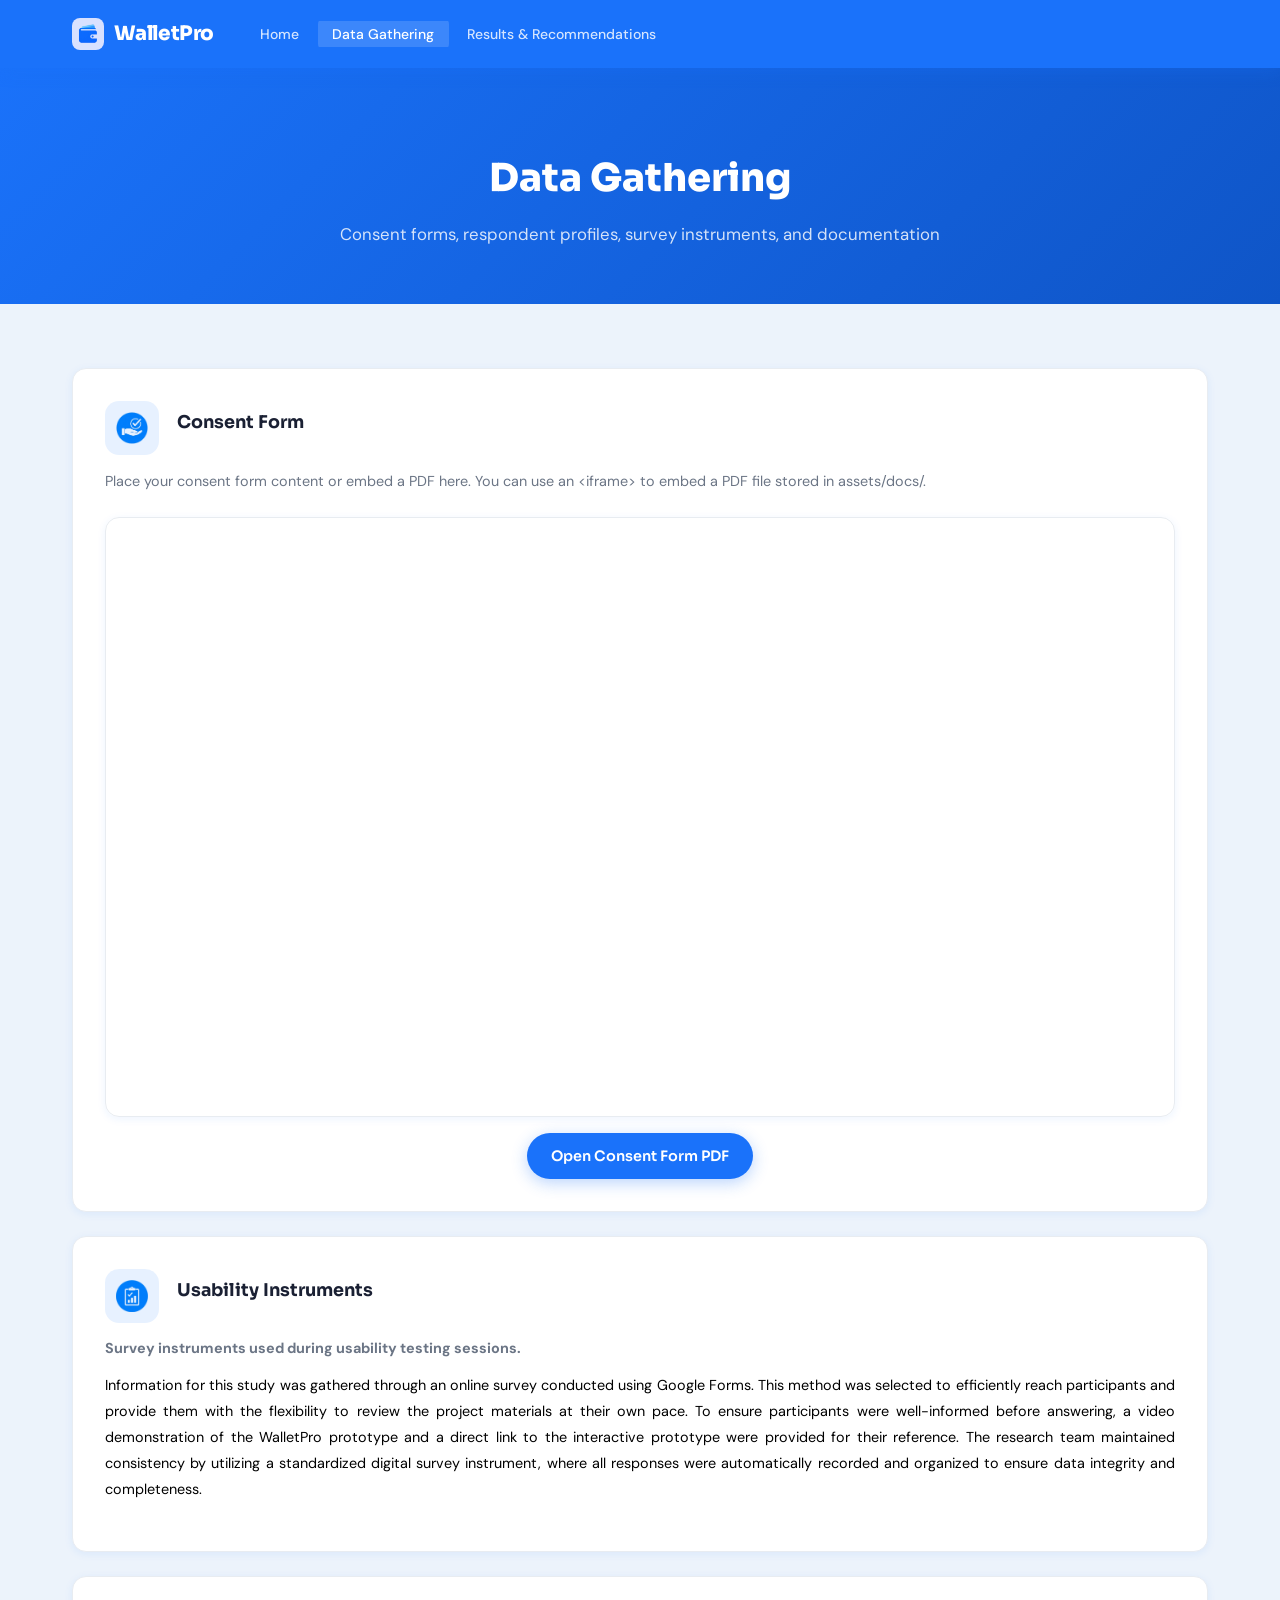
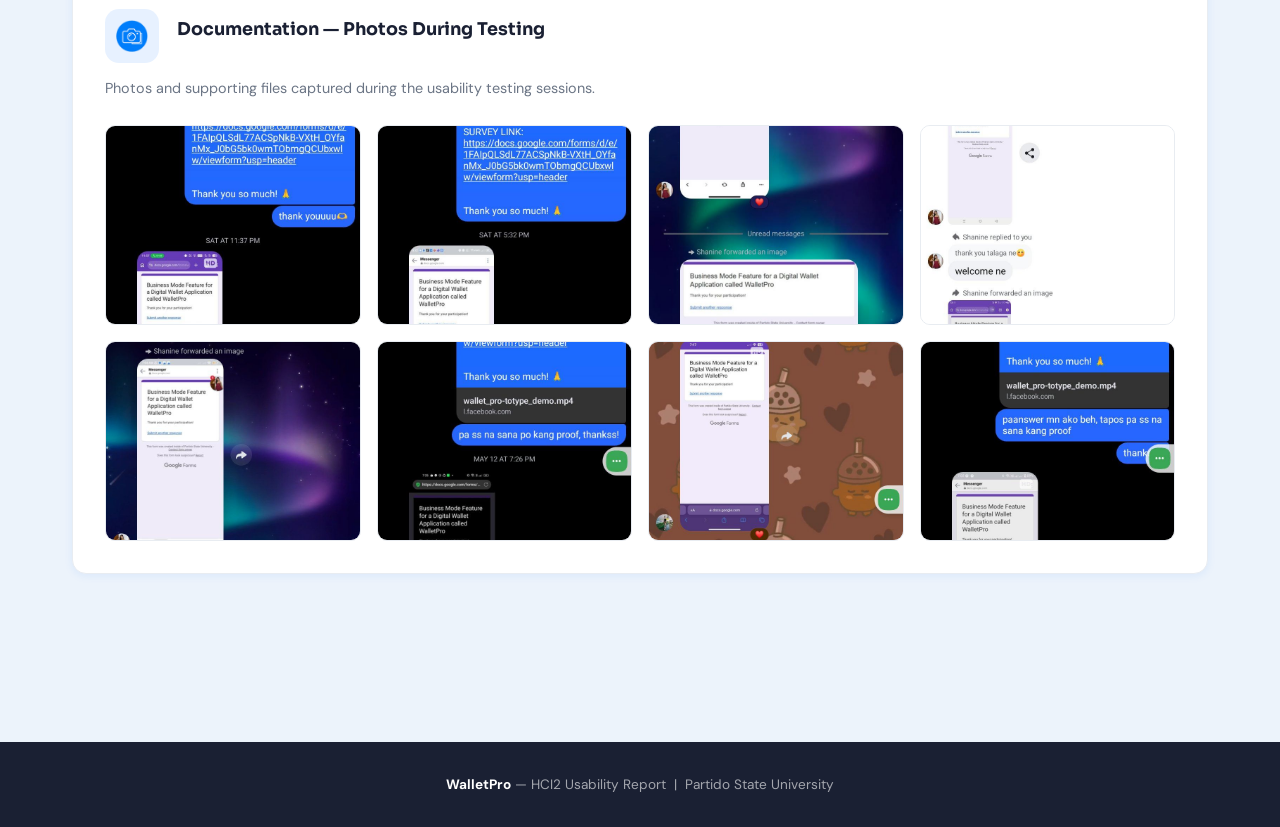
<file: pages/data-gathering.html>
<!DOCTYPE html>
<html lang="en">
<head>
  <meta charset="UTF-8" />
  <meta name="viewport" content="width=device-width, initial-scale=1.0" />
  <title>Data Gathering — WalletPro HCI2</title>
  <link rel="stylesheet" href="../css/global.css" />
  <link rel="stylesheet" href="../css/home.css" />
</head>
<body>

  <!-- NAVBAR -->
  <nav class="navbar">
    <div class="container">
      <a href="../index.html" class="navbar-brand">
        <img src="../img/logo.jpg" alt="WalletPro Logo" class="brand-logo">
        WalletPro
      </a>
      <ul class="navbar-nav">
        <li><a href="../index.html" class="nav-link">Home</a></li>
        <li><a href="data-gathering.html" class="nav-link active">Data Gathering</a></li>
        <li><a href="results.html" class="nav-link">Results & Recommendations</a></li>
      </ul>
      <button class="navbar-toggle" aria-label="Toggle menu">
        <span></span><span></span><span></span>
      </button>
    </div>
  </nav>

  <!-- PAGE HEADER -->
  <div class="page-header">
    <div class="container">
      <h1>Data Gathering</h1>
      <p>Consent forms, respondent profiles, survey instruments, and documentation</p>
    </div>
  </div>

  <!-- CONTENT -->
  <section class="content-section">
    <div class="container">

      <!-- Consent Form -->
      <div class="card fade-in">
        <div class="card-header">
          <div class="card-icon-lg">
            <img src="../img/icon-consent.png" alt="Consent Form">
          </div>
          <h3>Consent Form</h3>
        </div>
        <p>Place your consent form content or embed a PDF here. You can use an &lt;iframe&gt; to embed a PDF file stored in assets/docs/.</p>
        <!-- Example: <iframe src="../assets/docs/consent-form.pdf" width="100%" height="500px"></iframe> -->
        <div class="pdf-container">
            <iframe
                src="../docs/walletpro-consent-form.pdf"
                class="pdf-viewer">
            </iframe>
            <a
                href="../docs/walletpro-consent-form.pdf"
                target="_blank"
                class="btn btn-primary">
                Open Consent Form PDF
            </a>
        </div>
      </div>

      <!-- Modified -->
      <!-- Respondents Info -->
      <!-- <div class="card fade-in">
        <div class="card-header">
          <div class="card-icon-lg">
            <img src="../img/icon-respondents.png" alt="Respondents Information">
          </div>
          <h3>Respondents Information</h3>
        </div>
        <p>Summary or profile of the participants who took part in the usability testing.</p>
        <div class="coming-soon"><span>👤</span>Add Respondent Profiles here</div>
      </div> -->

      <!-- Modified -->
      <!-- Heuristic Evaluation Workbooks -->
      <!-- <div class="card fade-in">
        <div class="card-header">
          <div class="card-icon-lg">
            <img src="../img/icon-heuristic.png" alt="Heuristic Evaluation Workbooks">
          </div>
          <h3>Heuristic Evaluation Workbooks</h3>
        </div>
        <p>Each member must have their own evaluation. Upload or embed each member's workbook PDF below.</p>
        <div class="coming-soon"><span>📊</span>Add Heuristic Evaluation Workbooks here (one per member)</div>
      </div> -->

      <!-- Usability Testing Survey -->
      <div class="card fade-in">
        <div class="card-header">
          <div class="card-icon-lg">
            <img src="../img/icon-survey.png" alt="Usability Testing Survey / Instruments">
          </div>
          <h3>Usability Instruments</h3>
        </div>
        <p><strong>Survey instruments used during usability testing sessions.</strong></p>
        <div class="survey-details" >
          <p class="graph">Information for this study was gathered through an online survey conducted using Google Forms. This method was selected to efficiently reach participants and provide them with the flexibility to review the project materials at their own pace. To ensure participants were well-informed before answering, a video demonstration of the WalletPro prototype and a direct link to the interactive prototype were provided for their reference. The research team maintained consistency by utilizing a standardized digital survey instrument, where all responses were automatically recorded and organized to ensure data integrity and completeness.</p>
        </div>
      </div>

      <!-- Documentation / Photos -->
      <div class="card fade-in">
        <div class="card-header">
          <div class="card-icon-lg">
            <img src="../img/icon-photos.png" alt="Documentation — Photos During Testing">
          </div>
          <h3>Documentation — Photos During Testing</h3>
        </div>
        <p>Photos and supporting files captured during the usability testing sessions.</p>
        <div class="testing-gallery">

          <img src="../img/testing/test1.jpg" alt="Testing Photo 1">
          <img src="../img/testing/test2.jpg" alt="Testing Photo 2">
          <img src="../img/testing/test3.jpg" alt="Testing Photo 3">
          <img src="../img/testing/test4.jpg" alt="Testing Photo 4">

          <img src="../img/testing/test5.jpg" alt="Testing Photo 5">
          <img src="../img/testing/test6.jpg" alt="Testing Photo 6">
          <img src="../img/testing/test7.jpg" alt="Testing Photo 7">
          <img src="../img/testing/test8.jpg" alt="Testing Photo 8">

        </div>
      </div>

    </div>
  </section>

  <!-- FOOTER -->
  <footer class="footer">
    <p><strong>WalletPro</strong> — HCI2 Usability Report &nbsp;|&nbsp; Partido State University</p>
  </footer>

  <script src="../js/main.js"></script>
</body>
</html>
</file>
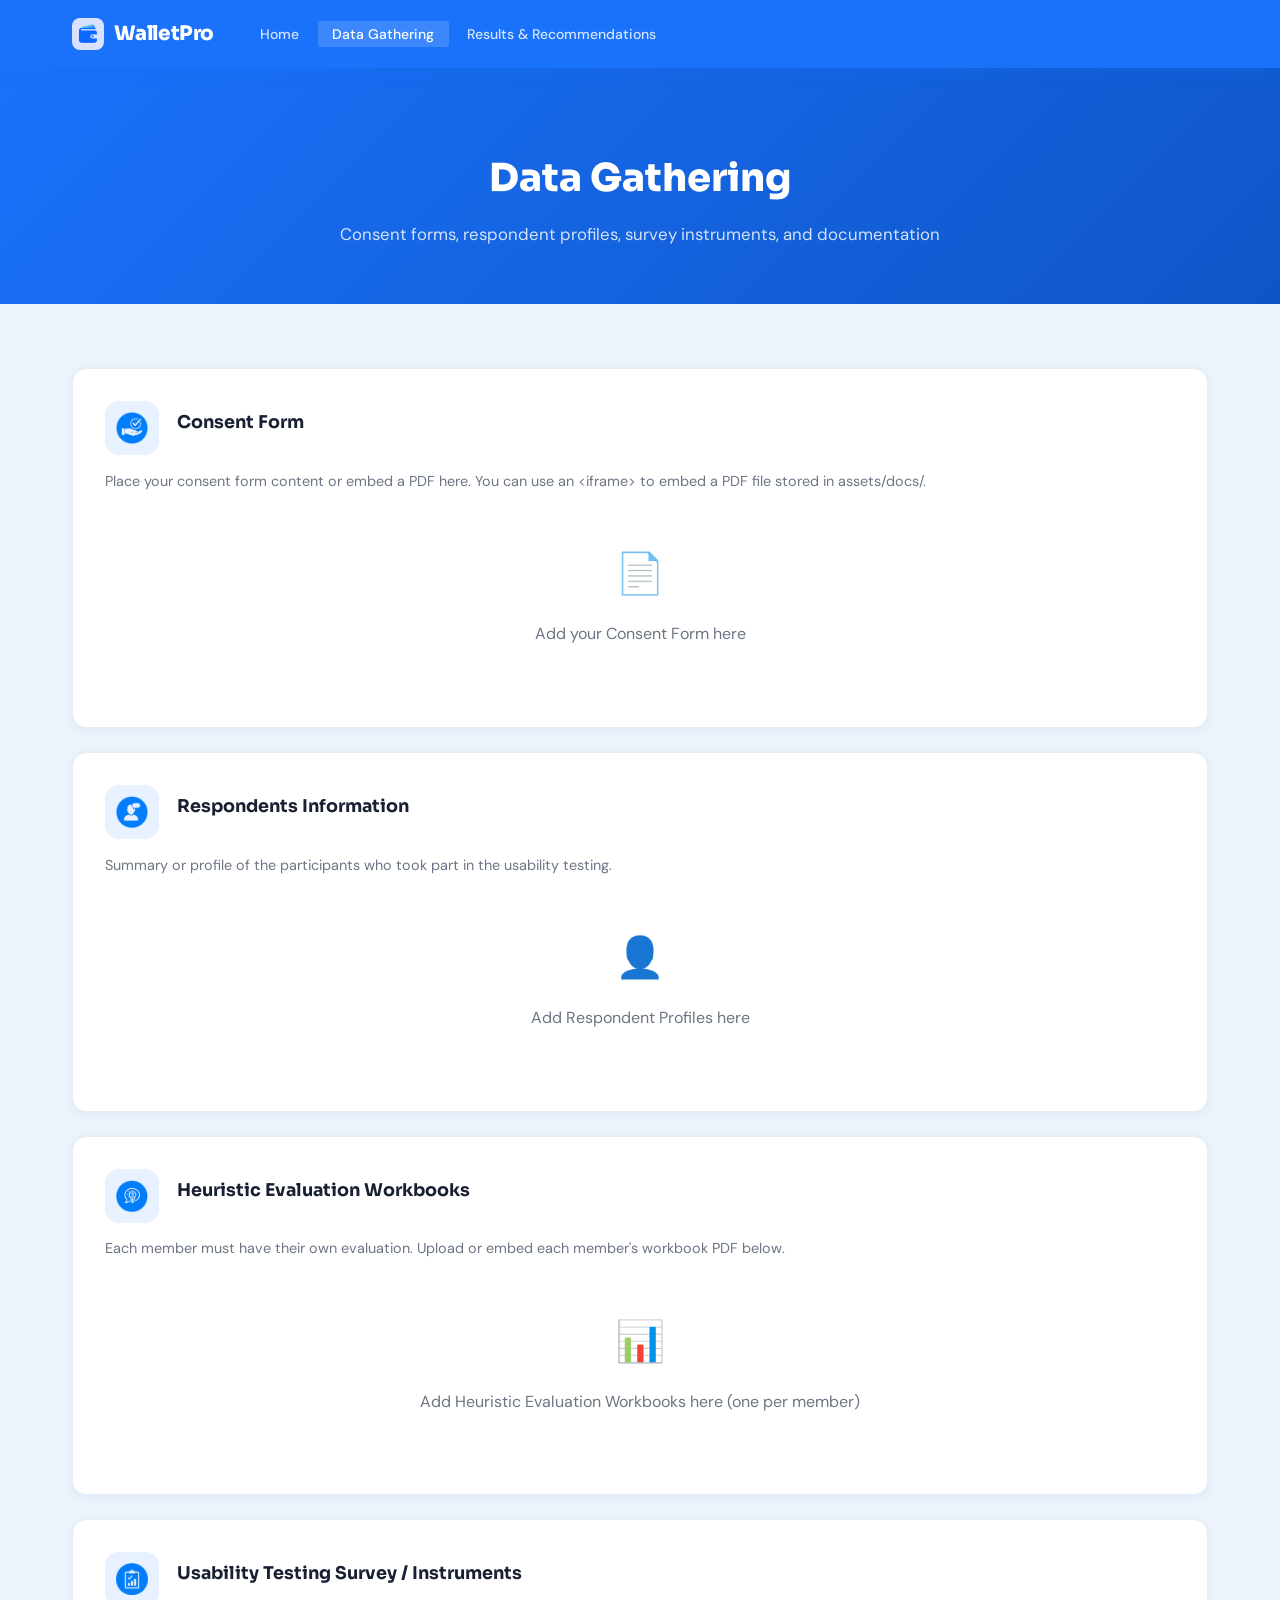
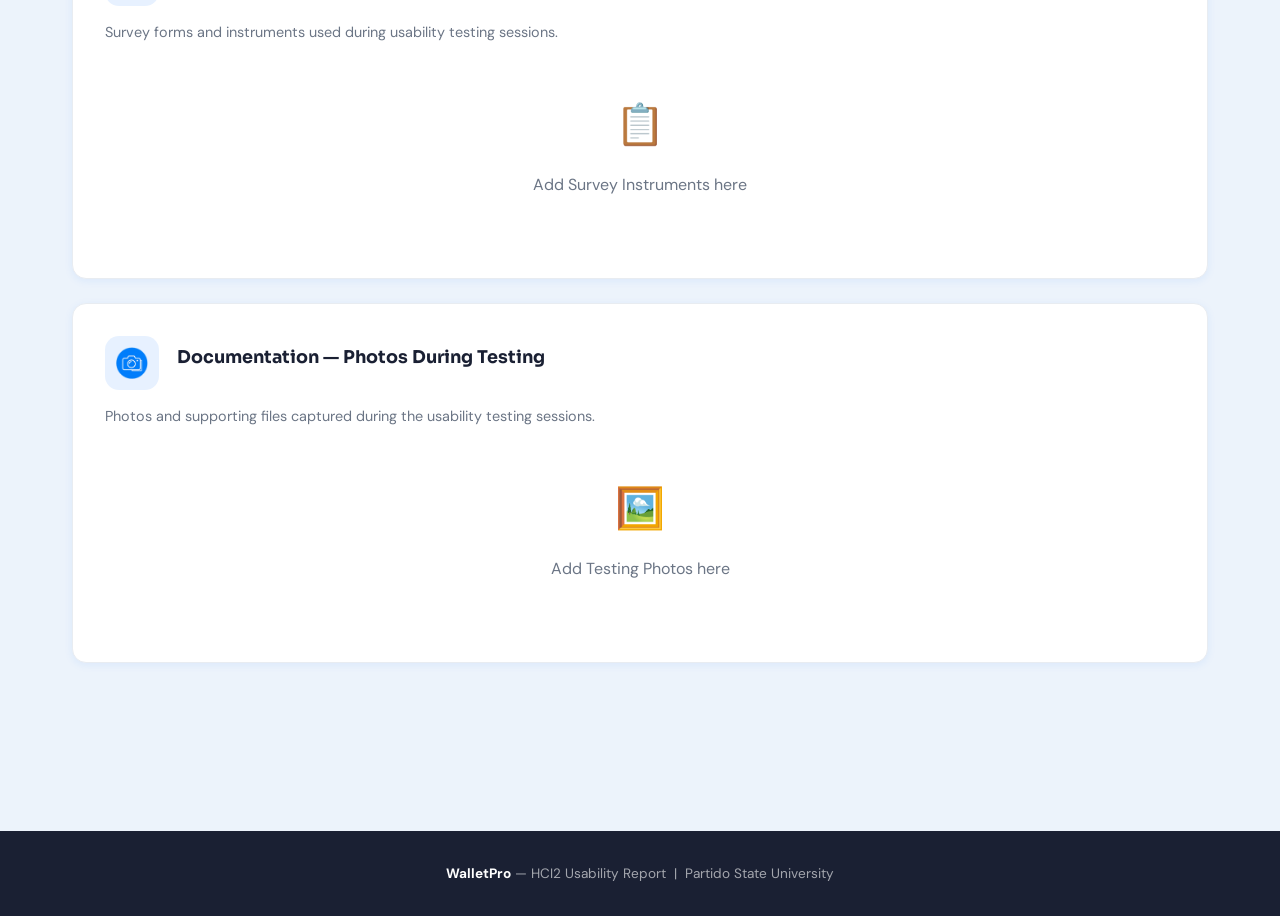
<file: STATIC WEB REPORT/pages/data-gathering.html>
<!DOCTYPE html>
<html lang="en">
<head>
  <meta charset="UTF-8" />
  <meta name="viewport" content="width=device-width, initial-scale=1.0" />
  <title>Data Gathering — WalletPro HCI2</title>
  <link rel="stylesheet" href="../css/global.css" />
  <style>
    .fade-in { opacity: 0; transform: translateY(20px); transition: opacity 0.5s, transform 0.5s; }
    .fade-in.visible { opacity: 1; transform: none; }
    .content-section { padding: 4rem 0; }
    .card { background: #fff; border-radius: 14px; padding: 2rem; margin-bottom: 1.5rem; border: 1px solid var(--gray-200); box-shadow: var(--shadow-sm); }
    .card h3 { font-family: var(--font-head); font-size: 1.1rem; font-weight: 700; margin-bottom: 0.75rem; color: var(--text-dark); }
    .card p { color: var(--text-muted); font-size: 0.9rem; line-height: 1.7; }
    .coming-soon { text-align: center; padding: 3rem; color: var(--text-muted); font-size: 1rem; }
    .coming-soon span { font-size: 2.5rem; display: block; margin-bottom: 1rem; }
  </style>
</head>
<body>

  <!-- NAVBAR -->
  <nav class="navbar">
    <div class="container">
      <a href="../index.html" class="navbar-brand">
        <img src="../img/logo.jpg" alt="WalletPro Logo" class="brand-logo">
        WalletPro
      </a>
      <ul class="navbar-nav">
        <li><a href="../index.html" class="nav-link">Home</a></li>
        <li><a href="data-gathering.html" class="nav-link active">Data Gathering</a></li>
        <li><a href="results.html" class="nav-link">Results & Recommendations</a></li>
      </ul>
      <button class="navbar-toggle" aria-label="Toggle menu">
        <span></span><span></span><span></span>
      </button>
    </div>
  </nav>

  <!-- PAGE HEADER -->
  <div class="page-header">
    <div class="container">
      <h1>Data Gathering</h1>
      <p>Consent forms, respondent profiles, survey instruments, and documentation</p>
    </div>
  </div>

  <!-- CONTENT -->
  <section class="content-section">
    <div class="container">

      <!-- Consent Form -->
      <div class="card fade-in">
        <div class="card-header">
          <div class="card-icon-lg">
            <img src="../img/icon-consent.png" alt="Consent Form">
          </div>
          <h3>Consent Form</h3>
        </div>
        <p>Place your consent form content or embed a PDF here. You can use an &lt;iframe&gt; to embed a PDF file stored in assets/docs/.</p>
        <!-- Example: <iframe src="../assets/docs/consent-form.pdf" width="100%" height="500px"></iframe> -->
        <div class="coming-soon"><span>📄</span>Add your Consent Form here</div>
      </div>

      <!-- Respondents Info -->
      <div class="card fade-in">
        <div class="card-header">
          <div class="card-icon-lg">
            <img src="../img/icon-respondents.png" alt="Respondents Information">
          </div>
          <h3>Respondents Information</h3>
        </div>
        <p>Summary or profile of the participants who took part in the usability testing.</p>
        <div class="coming-soon"><span>👤</span>Add Respondent Profiles here</div>
      </div>

      <!-- Heuristic Evaluation Workbooks -->
      <div class="card fade-in">
        <div class="card-header">
          <div class="card-icon-lg">
            <img src="../img/icon-heuristic.png" alt="Heuristic Evaluation Workbooks">
          </div>
          <h3>Heuristic Evaluation Workbooks</h3>
        </div>
        <p>Each member must have their own evaluation. Upload or embed each member's workbook PDF below.</p>
        <div class="coming-soon"><span>📊</span>Add Heuristic Evaluation Workbooks here (one per member)</div>
      </div>

      <!-- Usability Testing Survey -->
      <div class="card fade-in">
        <div class="card-header">
          <div class="card-icon-lg">
            <img src="../img/icon-survey.png" alt="Usability Testing Survey / Instruments">
          </div>
          <h3>Usability Testing Survey / Instruments</h3>
        </div>
        <p>Survey forms and instruments used during usability testing sessions.</p>
        <div class="coming-soon"><span>📋</span>Add Survey Instruments here</div>
      </div>

      <!-- Documentation / Photos -->
      <div class="card fade-in">
        <div class="card-header">
          <div class="card-icon-lg">
            <img src="../img/icon-photos.png" alt="Documentation — Photos During Testing">
          </div>
          <h3>Documentation — Photos During Testing</h3>
        </div>
        <p>Photos and supporting files captured during the usability testing sessions.</p>
        <div class="coming-soon"><span>🖼️</span>Add Testing Photos here</div>
      </div>

    </div>
  </section>

  <!-- FOOTER -->
  <footer class="footer">
    <p><strong>WalletPro</strong> — HCI2 Usability Report &nbsp;|&nbsp; Partido State University</p>
  </footer>

  <script src="../js/main.js"></script>
</body>
</html>
</file>
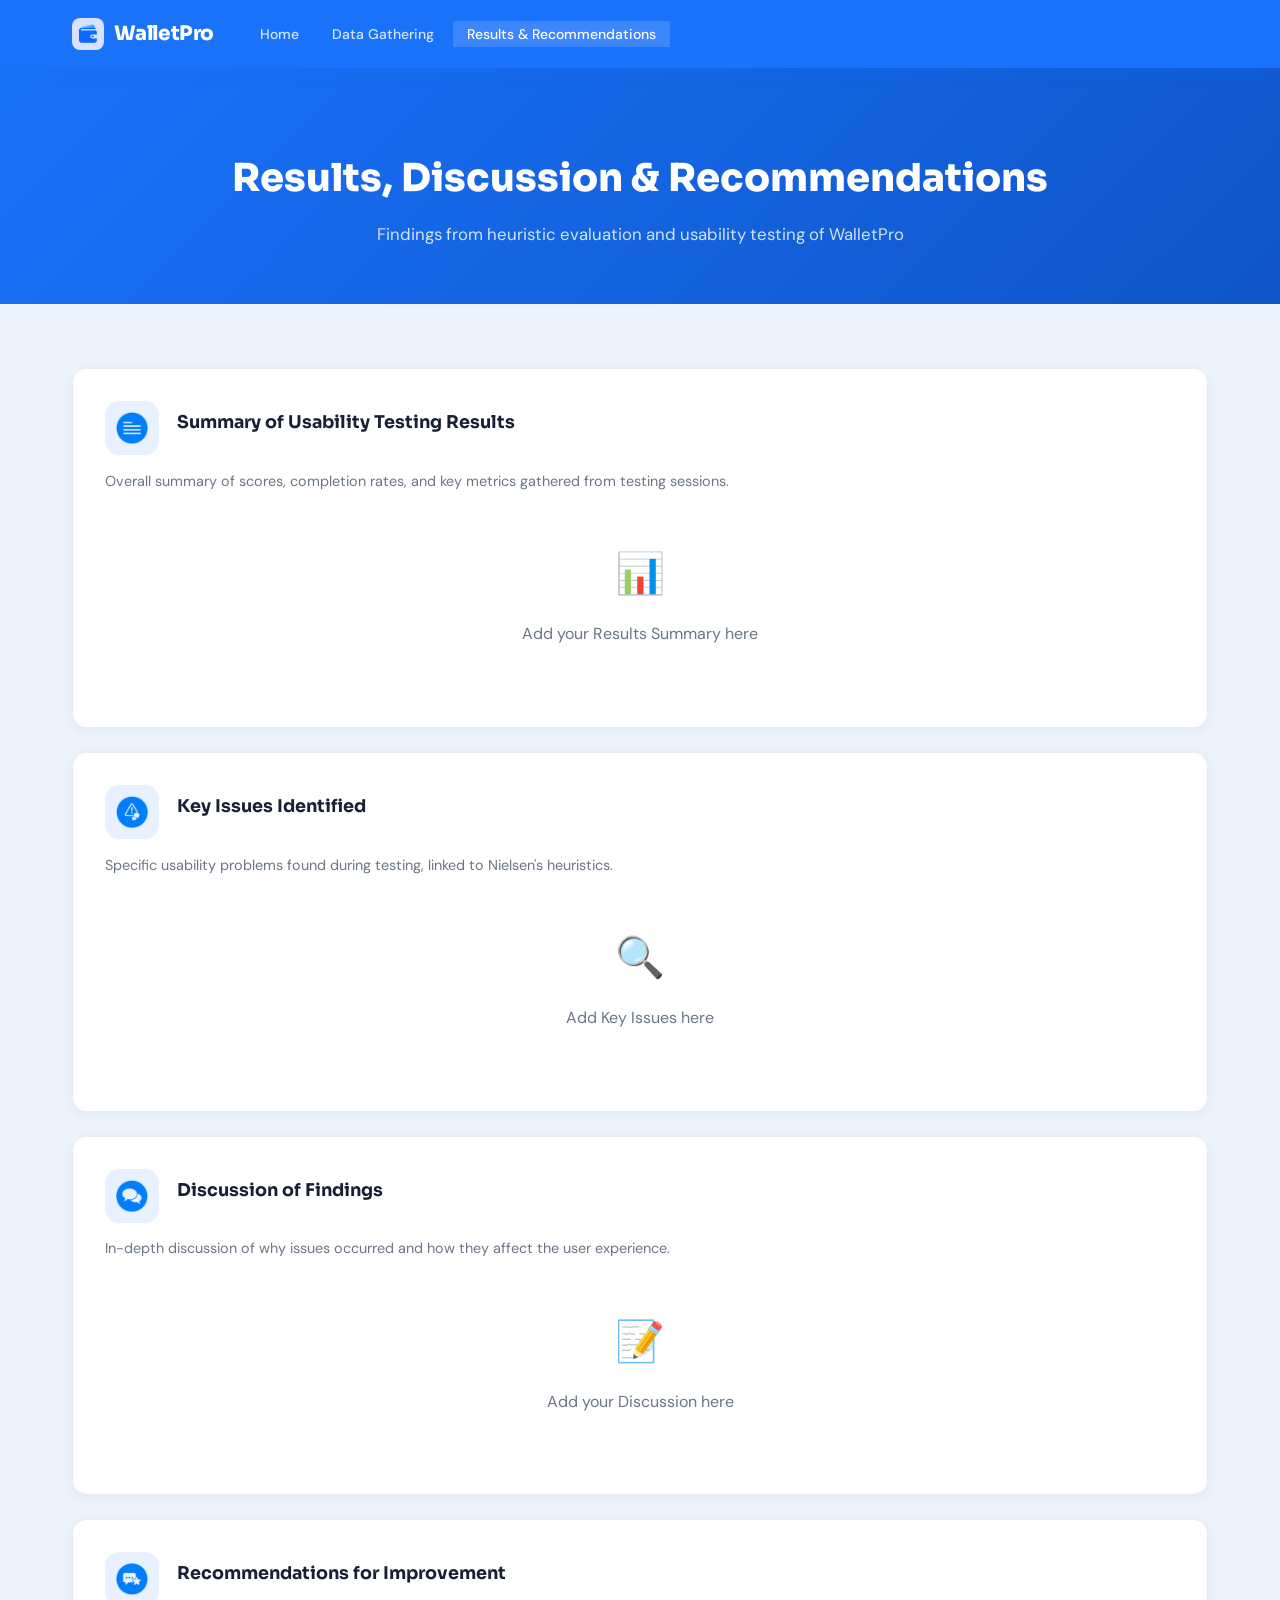
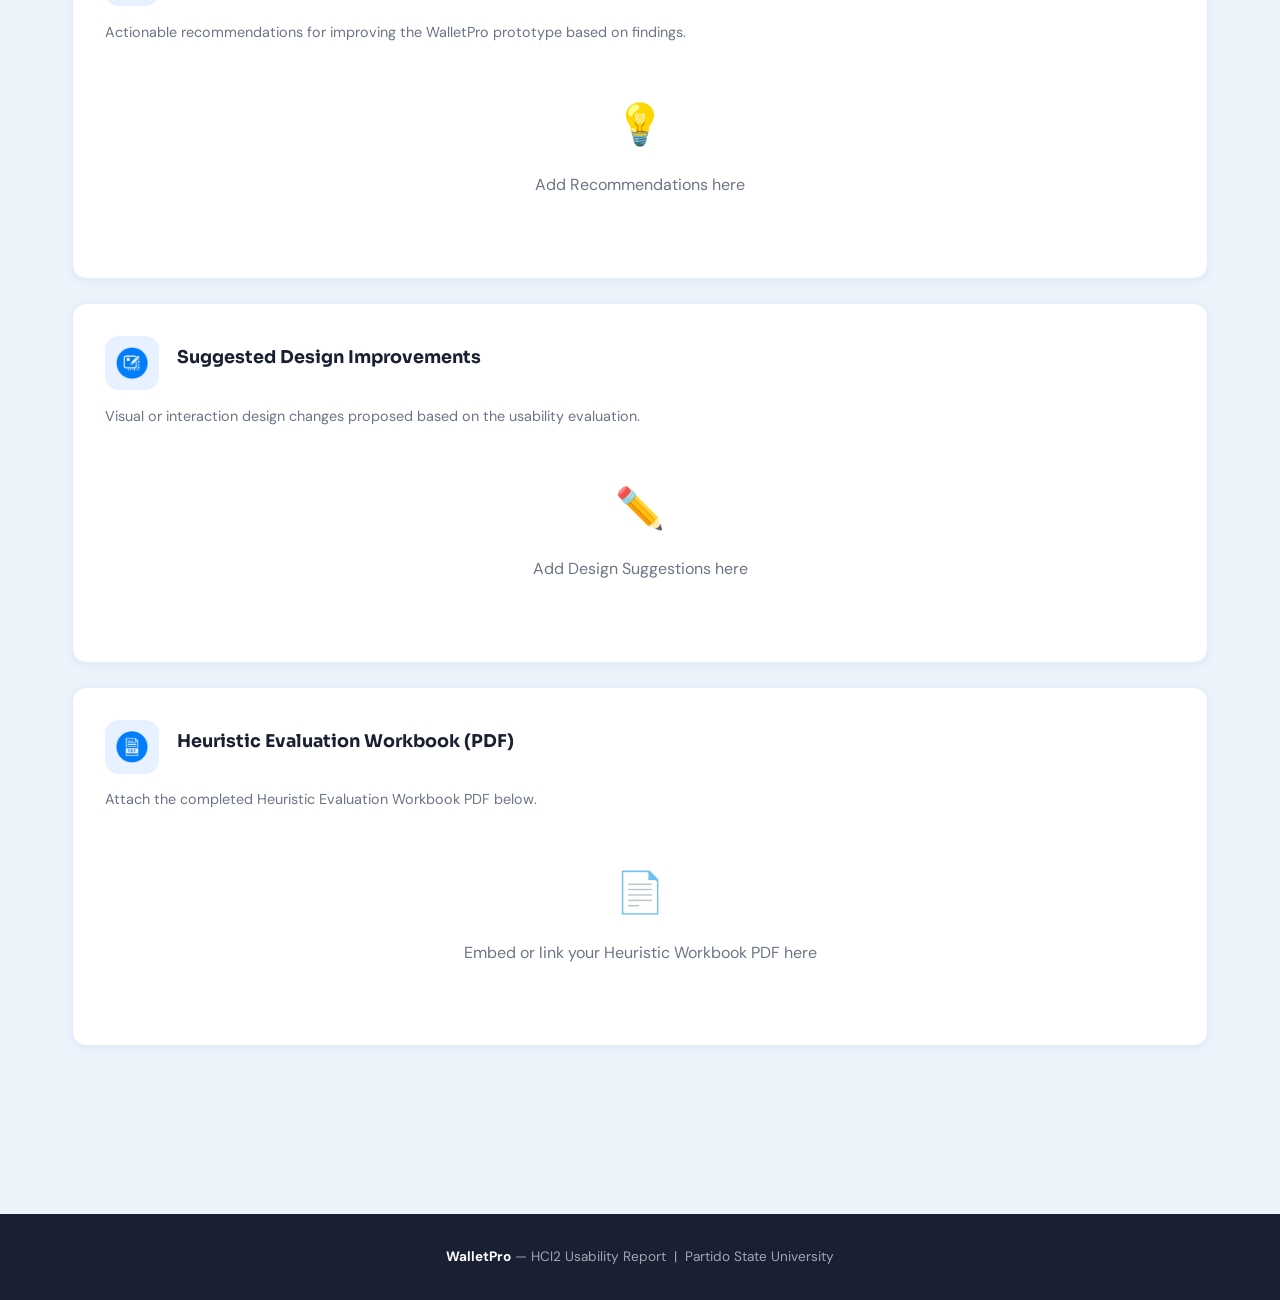
<file: STATIC WEB REPORT/pages/results.html>
<!DOCTYPE html>
<html lang="en">
<head>
  <meta charset="UTF-8" />
  <meta name="viewport" content="width=device-width, initial-scale=1.0" />
  <title>Results & Recommendations — WalletPro HCI2</title>
  <link rel="stylesheet" href="../css/global.css" />
  <style>
    .fade-in { opacity: 0; transform: translateY(20px); transition: opacity 0.5s, transform 0.5s; }
    .fade-in.visible { opacity: 1; transform: none; }
    .content-section { padding: 4rem 0; }
    .card { background: #fff; border-radius: 14px; padding: 2rem; margin-bottom: 1.5rem; border: 1px solid var(--gray-200); box-shadow: var(--shadow-sm); }
    .card h3 { font-family: var(--font-head); font-size: 1.1rem; font-weight: 700; margin-bottom: 0.75rem; color: var(--text-dark); }
    .card p { color: var(--text-muted); font-size: 0.9rem; line-height: 1.7; }
    .coming-soon { text-align: center; padding: 3rem; color: var(--text-muted); font-size: 1rem; }
    .coming-soon span { font-size: 2.5rem; display: block; margin-bottom: 1rem; }
  </style>
</head>
<body>

  <!-- NAVBAR -->
  <nav class="navbar">
    <div class="container">
      <a href="../index.html" class="navbar-brand">
        <img src="../img/logo.jpg" alt="WalletPro Logo" class="brand-logo">
        WalletPro
      </a>
      <ul class="navbar-nav">
        <li><a href="../index.html" class="nav-link">Home</a></li>
        <li><a href="data-gathering.html" class="nav-link">Data Gathering</a></li>
        <li><a href="results.html" class="nav-link active">Results & Recommendations</a></li>
      </ul>
      <button class="navbar-toggle" aria-label="Toggle menu">
        <span></span><span></span><span></span>
      </button>
    </div>
  </nav>

  <!-- PAGE HEADER -->
  <div class="page-header">
    <div class="container">
      <h1>Results, Discussion & Recommendations</h1>
      <p>Findings from heuristic evaluation and usability testing of WalletPro</p>
    </div>
  </div>

  <!-- CONTENT -->
  <section class="content-section">
    <div class="container">

      <!-- Summary -->
      <div class="card fade-in">
        <div class="card-header">
          <div class="card-icon-lg">
            <img src="../img/icon-summary.png" alt="Summary of Usability Testing Results">
          </div>
          <h3>Summary of Usability Testing Results</h3>
        </div>
        <p>Overall summary of scores, completion rates, and key metrics gathered from testing sessions.</p>
        <div class="coming-soon"><span>📊</span>Add your Results Summary here</div>
      </div>

      <!-- Key Issues -->
      <div class="card fade-in">
        <div class="card-header">
          <div class="card-icon-lg">
            <img src="../img/icon-issues.png" alt="Key Issues Identified">
          </div>
          <h3>Key Issues Identified</h3>
        </div>
        <p>Specific usability problems found during testing, linked to Nielsen's heuristics.</p>
        <div class="coming-soon"><span>🔍</span>Add Key Issues here</div>
      </div>

      <!-- Discussion -->
      <div class="card fade-in">
        <div class="card-header">
          <div class="card-icon-lg">
            <img src="../img/icon-discussion.png" alt="Discussion of Findings">
          </div>
          <h3>Discussion of Findings</h3>
        </div>
        <p>In-depth discussion of why issues occurred and how they affect the user experience.</p>
        <div class="coming-soon"><span>📝</span>Add your Discussion here</div>
      </div>

      <!-- Recommendations -->
      <div class="card fade-in">
        <div class="card-header">
          <div class="card-icon-lg">
            <img src="../img/icon-recommendations.png" alt="Recommendations for Improvement">
          </div>
          <h3>Recommendations for Improvement</h3>
        </div>
        <p>Actionable recommendations for improving the WalletPro prototype based on findings.</p>
        <div class="coming-soon"><span>💡</span>Add Recommendations here</div>
      </div>

      <!-- Design Improvements -->
      <div class="card fade-in">
        <div class="card-header">
          <div class="card-icon-lg">
            <img src="../img/icon-design.png" alt="Suggested Design Improvements">
          </div>
          <h3>Suggested Design Improvements</h3>
        </div>
        <p>Visual or interaction design changes proposed based on the usability evaluation.</p>
        <div class="coming-soon"><span>✏️</span>Add Design Suggestions here</div>
      </div>

      <!-- Heuristic Workbook PDF -->
      <div class="card fade-in">
        <div class="card-header">
          <div class="card-icon-lg">
            <img src="../img/icon-pdf.png" alt="Heuristic Evaluation Workbook (PDF)">
          </div>
          <h3>Heuristic Evaluation Workbook (PDF)</h3>
        </div>
        <p>Attach the completed Heuristic Evaluation Workbook PDF below.</p>
        <!-- Example: <iframe src="../assets/docs/heuristic-workbook.pdf" width="100%" height="600px"></iframe> -->
        <div class="coming-soon"><span>📄</span>Embed or link your Heuristic Workbook PDF here</div>
      </div>

    </div>
  </section>

  <!-- FOOTER -->
  <footer class="footer">
    <p><strong>WalletPro</strong> — HCI2 Usability Report &nbsp;|&nbsp; Partido State University</p>
  </footer>

  <script src="../js/main.js"></script>
</body>
</html>
</file>
<file: css/global.css>
/* ===========================
   WalletPro — Global Styles
   HCI2 Final Project
   =========================== */

@import url('https://fonts.googleapis.com/css2?family=Sora:wght@300;400;500;600;700;800&family=DM+Sans:ital,wght@0,300;0,400;0,500;1,300&display=swap');

/* --- CSS Variables / Brand Colors --- */
:root {
  --blue-primary: #1A72FA;
  --blue-dark: #0f55c7;
  --blue-light: #5a9dfc;
  --bg-main: #ECF3FB;
  --bg-white: #ffffff;
  --gray-100: #f5f7fa;
  --gray-200: #e8ecf1;
  --gray-400: #9aa3b0;
  --gray-600: #5c6675;
  --gray-700: #4a5565;
  --gray-800: #2d3340;
  --text-dark: #1a2033;
  --text-darker: #000000;
  --text-muted: #6b7585;
  --shadow-sm: 0 2px 8px rgba(26, 114, 250, 0.08);
  --shadow-md: 0 4px 20px rgba(26, 114, 250, 0.12);
  --shadow-lg: 0 10px 40px rgba(26, 114, 250, 0.16);
  --radius-sm: 8px;
  --radius-md: 14px;
  --radius-lg: 22px;
  --font-head: 'Sora', sans-serif;
  --font-body: 'DM Sans', sans-serif;
  --navbar-height: 68px;
  --transition: 0.25s ease;
  --gallery-gap: 18px;
  --gallery-radius: 14px;
  --gallery-shadow: 0 4px 10px rgba(0,0,0,0.08);
  --gallery-hover-lift: -5px;
  --gallery-img-height: 220px;
  --gallery-min-width: 220px;
  --gallery-transition: 0.3s ease;
  --design-card-bg: rgba(26, 114, 250, 0.05);
  --design-card-border: var(--blue-primary);
  --design-card-title: var(--text-dark);
  --design-card-text: var(--gray-600);
  --design-card-hover-shadow: var(--shadow-md);
  --design-card-radius: var(--radius-md);
  --design-card-padding: 1.3rem;
  --design-card-transition: var(--transition);
}

/* --- Reset --- */
*, *::before, *::after {
  box-sizing: border-box;
  margin: 0;
  padding: 0;
}

html {
  scroll-behavior: smooth;
}

body {
  font-family: var(--font-body);
  background-color: var(--bg-main);
  color: var(--text-dark);
  line-height: 1.6;
  min-height: 100vh;
}

img {
  max-width: 100%;
  display: block;
}

a {
  text-decoration: none;
  color: inherit;
  transition: color var(--transition);
}

ul {
  list-style: none;
}

/* --- Utility Classes --- */
.container {
  max-width: 1200px;
  margin: 0 auto;
  padding: 0 2rem;
}

.section-title {
  font-family: var(--font-head);
  font-size: 2rem;
  font-weight: 700;
  color: var(--text-dark);
  margin-bottom: 0.5rem;
}

.section-subtitle {
  font-size: 1rem;
  color: var(--text-muted);
  margin-bottom: 2.5rem;
}

.badge {
  display: inline-block;
  background: rgba(26, 114, 250, 0.1);
  color: var(--blue-primary);
  font-family: var(--font-head);
  font-size: 0.72rem;
  font-weight: 600;
  letter-spacing: 0.1em;
  text-transform: uppercase;
  padding: 0.3rem 0.85rem;
  border-radius: 50px;
  margin-bottom: 1rem;
}

/* ===========================
   NAVBAR
   =========================== */
.navbar {
  position: fixed;
  top: 0;
  left: 0;
  width: 100%;
  height: var(--navbar-height);
  background: var(--blue-primary);
  z-index: 1000;
  box-shadow: 0 2px 16px rgba(26, 114, 250, 0.3);
}

.navbar .container {
  display: flex;
  align-items: center;
  height: 100%;
  gap: 2rem;
}

.navbar-brand {
  display: flex;
  align-items: center;
  gap: 0.6rem;
  font-family: var(--font-head);
  font-size: 1.25rem;
  font-weight: 800;
  color: #fff;
  letter-spacing: -0.02em;
  flex-shrink: 0;
}

.brand-logo {
  width: 32px;
  height: 32px;
  object-fit: contain; /* para hindi ma-stretch */
  border-radius: 8px;
}

.navbar-nav {
  display: flex;
  align-items: center;
  gap: 0.25rem;
  flex: 1;
  overflow-x: auto;
  scrollbar-width: none;
}

.navbar-nav::-webkit-scrollbar {
  display: none;
}

.nav-link {
  white-space: nowrap;
  font-family: var(--font-body);
  font-size: 0.875rem;
  font-weight: 500;
  color: rgba(255,255,255,0.82);
  padding: 0.45rem 0.9rem;
  border-radius: 6px;
  transition: all var(--transition);
}

.nav-link:hover,
.nav-link.active {
  color: #fff;
  background: rgba(255,255,255,0.15);
}

.navbar-toggle {
  display: none;
  flex-direction: column;
  gap: 5px;
  background: none;
  border: none;
  cursor: pointer;
  padding: 0.4rem;
  margin-left: auto;
}

.navbar-toggle span {
  width: 24px;
  height: 2px;
  background: #fff;
  border-radius: 2px;
  transition: all var(--transition);
}

/* --- Mobile Nav --- */
@media (max-width: 768px) {
  .navbar-nav {
    display: none;
    position: absolute;
    top: var(--navbar-height);
    left: 0;
    width: 100%;
    background: var(--blue-dark);
    flex-direction: column;
    align-items: flex-start;
    padding: 1rem;
    gap: 0.25rem;
  }

  .navbar-nav.open {
    display: flex;
  }

  .navbar-toggle {
    display: flex;
  }
}

/* Card header — icon + title row (inner pages) */
.card-header {
  display: flex;
  align-items: center;
  gap: 1.1rem;
  margin-bottom: 0.85rem;
}

.card-header h3 {
  margin: 0;
  font-family: var(--font-head);
  font-size: 1.1rem;
  font-weight: 700;
  color: var(--text-dark);
}

/* Large icon box with blue bg — inner pages */
.card-icon-lg {
  width: 54px;
  height: 54px;
  min-width: 54px;
  background: rgba(26, 114, 250, 0.1);
  border-radius: 14px;
  display: flex;
  align-items: center;
  justify-content: center;
}

.card-icon-lg img {
  width: 32px;
  height: 32px;
  object-fit: contain;
}

/* (legacy small inline icon — no longer used) */
.section-icon {
  width: 22px;
  height: 22px;
  object-fit: contain;
  vertical-align: middle;
  margin-right: 8px;
  display: inline-block;
}

/* ===========================
   FOOTER
   =========================== */
.footer {
  background: var(--text-dark);
  color: rgba(255,255,255,0.6);
  text-align: center;
  padding: 2rem;
  font-size: 0.85rem;
  margin-top: 5rem;
}

.footer strong {
  color: #fff;
}

.footer a {
  color: var(--blue-light);
}

/* ===========================
   PAGE HEADER (inner pages)
   =========================== */
.page-header {
  background: linear-gradient(135deg, var(--blue-primary) 0%, var(--blue-dark) 100%);
  padding: 5rem 0 3.5rem;
  margin-top: var(--navbar-height);
  text-align: center;
  color: #fff;
}

.page-header h1 {
  font-family: var(--font-head);
  font-size: 2.4rem;
  font-weight: 800;
  margin-bottom: 0.75rem;
}

.page-header p {
  font-size: 1.05rem;
  opacity: 0.82;
}

/* =========================================
   WORKBOOK PROFILE CARDS
========================================= */

.workbook-grid {
  margin-top: 2rem;

  display: grid;

  grid-template-columns: repeat(auto-fit, minmax(280px, 1fr));

  gap: 2rem;
}

.workbook-profile-card {
  background: var(--bg-white);

  border: 1px solid var(--gray-200);

  border-radius: var(--radius-lg);

  padding: 2.5rem 2rem;

  text-align: center;

  box-shadow: var(--shadow-sm);

  transition:
    transform var(--transition),
    box-shadow var(--transition);

  display: flex;

  flex-direction: column;

  align-items: center;
}

.workbook-profile-card:hover {
  transform: translateY(-5px);

  box-shadow: var(--shadow-lg);
}

.workbook-profile-image {
  width: 140px;

  height: 140px;

  border-radius: 50%;

  overflow: hidden;

  border: 5px solid var(--gray-200);

  margin-bottom: 1.5rem;

  background: var(--gray-100);
}

.workbook-profile-image img {
  width: 100%;

  height: 100%;

  object-fit: cover;
}

.workbook-profile-card h3 {
  font-family: var(--font-head);

  font-size: 1.4rem;

  font-weight: 700;

  color: var(--blue-primary);

  margin-bottom: 0.75rem;
}

.workbook-role {
  display: inline-block;

  font-size: 0.9rem;

  font-weight: 700;

  letter-spacing: 0.08em;

  text-transform: uppercase;

  color: var(--blue-primary);

  margin-bottom: 2rem;
}

.workbook-btn {
  display: inline-flex;

  align-items: center;

  justify-content: center;

  background: var(--blue-primary);

  color: #fff;

  font-family: var(--font-head);

  font-size: 0.95rem;

  font-weight: 700;

  padding: 1rem 1.8rem;

  border-radius: 12px;

  text-decoration: none;

  transition:
    transform var(--transition),
    background var(--transition),
    box-shadow var(--transition);

  box-shadow: 0 6px 20px rgba(26,114,250,0.25);
}

.workbook-btn:hover {
  background: var(--blue-dark);

  transform: translateY(-2px);

  box-shadow: 0 10px 24px rgba(26,114,250,0.35);
}

/* MOBILE */

@media (max-width: 576px) {

  .workbook-profile-card {
    padding: 2rem 1.25rem;
  }

  .workbook-profile-image {
    width: 110px;

    height: 110px;
  }

  .workbook-profile-card h3 {
    font-size: 1.15rem;
  }

  .workbook-btn {
    width: 100%;
  }
}
/* MOBILE */

@media (max-width: 576px) {

    .workbook-item {
        align-items: flex-start;
    }

    .workbook-item img {
        width: 36px;
        height: 36px;
    }
}
</file>
<file: css/home.css>
/* ===========================
   WalletPro — Home Page CSS
   =========================== */

/* ===========================
   HERO — Video version
   =========================== */
.hero {
  margin-top: var(--navbar-height);
  background: linear-gradient(145deg, #1A72FA 0%, #0f4fc4 60%, #0a3a99 100%);
  padding: 4rem 0 3.5rem;
  position: relative;
  overflow: hidden;
}

.hero::before {
  content: '';
  position: absolute;
  top: -80px; right: -80px;
  width: 420px; height: 420px;
  background: rgba(255,255,255,0.05);
  border-radius: 50%;
  pointer-events: none;
}

.hero::after {
  content: '';
  position: absolute;
  bottom: -100px; left: -60px;
  width: 320px; height: 320px;
  background: rgba(255,255,255,0.04);
  border-radius: 50%;
  pointer-events: none;
}

.hero .container {
  position: relative;
  z-index: 1;
  display: flex;
  align-items: center;
  gap: 3rem;
}

.hero-text {
  flex: 1;
  color: #fff;
}

.hero-badge {
  display: inline-flex;
  align-items: center;
  background: rgba(255,255,255,0.15);
  color: rgba(255,255,255,0.92);
  font-family: var(--font-head);
  font-size: 0.75rem;
  font-weight: 600;
  letter-spacing: 0.08em;
  text-transform: uppercase;
  padding: 0.4rem 1rem;
  border-radius: 50px;
  margin-bottom: 1.5rem;
  border: 1px solid rgba(255,255,255,0.2);
}

.hero-title {
  font-family: var(--font-head);
  font-size: 3.2rem;
  font-weight: 800;
  line-height: 1.1;
  letter-spacing: -0.03em;
  margin-bottom: 1rem;
}

.hero-title span {
  color: rgba(255,255,255,0.55);
  font-weight: 300;
  font-size: 2.2rem;
  display: block;
  letter-spacing: -0.01em;
  margin-bottom: 0.25rem;
}

.hero-desc {
  font-size: 1rem;
  color: rgba(255,255,255,0.75);
  max-width: 460px;
  line-height: 1.7;
  margin-bottom: 2rem;
}

.hero-meta {
  display: flex;
  gap: 1.5rem;
  flex-wrap: wrap;
}

.meta-item { display: flex; flex-direction: column; }

.meta-label {
  font-size: 0.72rem;
  color: rgba(255,255,255,0.5);
  text-transform: uppercase;
  letter-spacing: 0.08em;
  font-weight: 600;
}

.meta-value {
  font-size: 0.9rem;
  color: rgba(255,255,255,0.9);
  font-weight: 500;
}

/* --- Video side --- */
.hero-video-wrap {
  flex: 1.1;
  display: flex;
  flex-direction: column;
  align-items: center;
  gap: 1rem;
}

.video-frame {
  width: 100%;
  background: #ffffff;
  border-radius: var(--radius-lg);
  border: 1px solid rgba(0,0,0,0.08);
  overflow: hidden;
  box-shadow: 0 8px 32px rgba(0,0,0,0.12), 0 24px 60px rgba(0,0,0,0.15);
}

.video-frame-header {
  background: #f0f0f0;
  padding: 0.65rem 1rem;
  display: flex;
  align-items: center;
  gap: 0.5rem;
  border-bottom: 1px solid #e0e0e0;
}

.frame-dots { display: flex; gap: 5px; }
.frame-dots span { width: 10px; height: 10px; border-radius: 50%; }
.frame-dots span:nth-child(1) { background: #ff5f57; }
.frame-dots span:nth-child(2) { background: #febc2e; }
.frame-dots span:nth-child(3) { background: #28c840; }

.frame-url {
  flex: 1;
  background: #e2e2e2;
  border-radius: 4px;
  padding: 0.25rem 0.75rem;
  font-size: 0.72rem;
  color: #888;
  font-family: monospace;
  margin-left: 0.5rem;
}

.demo-video {
  width: 100%;
  display: block;
  max-height: 420px;
  object-fit: cover;
  background: #000;
}

.video-caption {
  font-size: 0.8rem;
  color: rgba(255,255,255,0.5);
  text-align: center;
  letter-spacing: 0.04em;
}

/* ===========================
   ABOUT — Problem + Prototype + Cards
   =========================== */
.about-app {
  padding: 5rem 0 4rem;
}

.about-split {
  display: grid;
  grid-template-columns: 1fr 1fr;
  gap: 3rem;
  margin: 2.5rem 0 3rem;
  align-items: start;
}

/* Left: Problem text */
.problem-heading {
  font-family: var(--font-head);
  font-size: 1.15rem;
  font-weight: 700;
  color: var(--text-dark);
  margin-bottom: 0.75rem;
}

.problem-text {
  font-size: 0.92rem;
  color: var(--text-muted);
  line-height: 1.75;
  margin-bottom: 1rem;
}

.solution-list {
  list-style: none;
  display: flex;
  flex-direction: column;
  gap: 0.6rem;
  margin-top: 0.5rem;
}

.solution-list li {
  display: flex;
  align-items: center;
  gap: 0.65rem;
  font-size: 0.92rem;
  color: var(--gray-800);
  background: var(--bg-white);
  border: 1px solid var(--gray-200);
  border-radius: var(--radius-sm);
  padding: 0.6rem 0.9rem;
  box-shadow: var(--shadow-sm);
}

.sol-icon { font-size: 1.1rem; }

/* Right: Prototype */
.about-prototype {
  display: flex;
  flex-direction: column;
  align-items: center;
  gap: 1rem;
}

.prototype-label {
  display: flex;
  align-items: center;
  gap: 0.5rem;
  font-size: 0.78rem;
  font-weight: 600;
  color: var(--blue-primary);
  text-transform: uppercase;
  letter-spacing: 0.07em;
  align-self: flex-start;
}

.proto-dot {
  width: 8px;
  height: 8px;
  border-radius: 50%;
  background: #22c55e;
  box-shadow: 0 0 0 3px rgba(34,197,94,0.2);
  animation: pulse-dot 2s infinite;
}

@keyframes pulse-dot {
  0%, 100% { box-shadow: 0 0 0 3px rgba(34,197,94,0.2); }
  50%       { box-shadow: 0 0 0 6px rgba(34,197,94,0.08); }
}

.prototype-frame {
  width: 100%;
  background: #ffffff;
  border-radius: var(--radius-lg);
  border: 1px solid rgba(0,0,0,0.08);
  overflow: hidden;
  box-shadow: 0 4px 24px rgba(0,0,0,0.08), 0 16px 48px rgba(0,0,0,0.08);
}

.prototype-frame-header {
  background: #f0f0f0;
  padding: 0.65rem 1rem;
  display: flex;
  align-items: center;
  gap: 0.5rem;
  border-bottom: 1px solid #e0e0e0;
}

.qr-display {
  width: 100%;
  display: flex;
  flex-direction: column;
  align-items: center;
  justify-content: center;
  padding: 2.5rem 1.5rem;
  background: #f8faff;
  gap: 1rem;
}

.qr-image {
  width: 220px;
  height: 220px;
  object-fit: contain;
  border-radius: 12px;
  border: 6px solid #fff;
  box-shadow: 0 4px 20px rgba(26,114,250,0.12);
}

.qr-hint {
  font-size: 0.8rem;
  color: var(--text-muted);
  text-align: center;
  letter-spacing: 0.03em;
}

.btn-prototype {
  display: inline-flex;
  align-items: center;
  gap: 0.6rem;
  background: var(--blue-primary);
  color: #fff;
  font-family: var(--font-head);
  font-size: 0.9rem;
  font-weight: 700;
  padding: 0.75rem 1.75rem;
  border-radius: 50px;
  border: none;
  cursor: pointer;
  box-shadow: 0 4px 20px rgba(26,114,250,0.35);
  transition: all var(--transition);
  text-decoration: none;
}

.btn-prototype:hover {
  transform: translateY(-2px);
  box-shadow: 0 8px 30px rgba(26,114,250,0.45);
  background: var(--blue-dark);
}

.btn-prototype svg { width: 16px; height: 16px; }

/* Feature Cards */
.about-grid {
  display: grid;
  grid-template-columns: 1fr 1fr 1fr;
  gap: 1.5rem;
}

.about-card {
  background: var(--bg-white);
  border-radius: var(--radius-md);
  padding: 1.75rem;
  box-shadow: var(--shadow-sm);
  border: 1px solid var(--gray-200);
  transition: all var(--transition);
}

.about-card:hover {
  transform: translateY(-3px);
  box-shadow: var(--shadow-md);
}

.card-icon {
  width: 46px; height: 46px;
  background: rgba(26, 114, 250, 0.1);
  border-radius: 12px;
  display: flex;
  align-items: center;
  justify-content: center;
  margin-bottom: 1rem;
}

.card-icon img {
  width: 28px; height: 28px;
  object-fit: contain;
}

.about-card h3 {
  font-family: var(--font-head);
  font-size: 1rem;
  font-weight: 700;
  color: var(--text-dark);
  margin-bottom: 0.5rem;
}

.about-card p {
  font-size: 0.875rem;
  color: var(--text-muted);
  line-height: 1.6;
}

/* ===========================
   TEAM SECTION
   =========================== */
.team-section {
  padding: 4.5rem 0;
  background: var(--bg-white);
}

.team-section .section-header {
  text-align: center;
  margin-bottom: 3rem;
}

.team-card {
  background: var(--bg-main);
  border-radius: var(--radius-lg);
  overflow: hidden;
  border: 1.5px solid var(--gray-200);
  transition: all var(--transition);
  position: relative;
}

.team-card:hover {
  transform: translateY(-4px);
  box-shadow: var(--shadow-lg);
  border-color: rgba(26,114,250,0.25);
}

.card-photo {
  width: 100%;
  aspect-ratio: 1 / 1;
  object-fit: cover;
  background: var(--gray-200);
}

.card-info {
  padding: 1.25rem;
  text-align: center;
}

.card-info h3 {
  font-family: var(--font-head);
  font-size: 1rem;
  font-weight: 700;
  color: var(--text-dark);
  margin-bottom: 0.3rem;
}

.leader-tag {
  display: inline-block;
  background: rgba(26, 114, 250, 0.1);
  color: var(--blue-primary);
  font-size: 0.68rem;
  font-weight: 600;
  letter-spacing: 0.05em;
  text-transform: uppercase;
  padding: 0.2rem 0.65rem;
  border-radius: 50px;
  margin-top: 0.25rem;
}

.team-all-grid {
  display: grid;
  grid-template-columns: repeat(5, 1fr);
  gap: 1rem;
}

.fade-in { opacity: 0; 
  transform: translateY(20px); 
  transition: opacity 0.5s, 
  transform 0.5s; 
}
.fade-in.visible { 
  opacity: 1; 
  transform: none; 
}
.content-section { 
  padding: 4rem 0; 
}
.card { background: #fff; 
  border-radius: 14px; 
  padding: 2rem; 
  margin-bottom: 1.5rem; 
  border: 1px solid var(--gray-200); 
  box-shadow: var(--shadow-sm); 
}
.card h3 { font-family: var(--font-head); 
  font-size: 1.1rem; 
  font-weight: 700; 
  margin-bottom: 0.75rem; 
  color: var(--text-dark); }
.card p { color: var(--text-muted); 
  font-size: 0.9rem; 
  line-height: 1.7; 
}
.coming-soon { 
  text-align: center; 
  padding: 3rem; 
  color: var(--text-muted); 
  font-size: 1rem; 
}
.coming-soon span { 
  font-size: 2.5rem; 
  display: block; 
  margin-bottom: 1rem; 
}

/* =========================================
   PDF VIEWER — Responsive Embed
========================================= */
.pdf-container {
  margin-top: 1.5rem;
  display: flex;
  flex-direction: column;
  align-items: center;
  gap: 1rem;
}

.pdf-viewer {
  width: 100%;
  height: 600px;
  border: 1px solid var(--gray-200);
  border-radius: var(--radius-md);
  box-shadow: var(--shadow-sm);
}

.pdf-container .btn-primary {
  display: inline-flex;
  align-items: center;
  gap: 0.5rem;
  background: var(--blue-primary);
  color: #fff;
  font-family: var(--font-head);
  font-size: 0.9rem;
  font-weight: 600;
  padding: 0.7rem 1.5rem;
  border-radius: 50px;
  border: none;
  cursor: pointer;
  box-shadow: 0 4px 16px rgba(26, 114, 250, 0.3);
  transition: all var(--transition);
  text-decoration: none;
}

.pdf-container .btn-primary:hover {
  transform: translateY(-2px);
  box-shadow: 0 6px 24px rgba(26, 114, 250, 0.4);
  background: var(--blue-dark);
}

@media (max-width: 768px) {
  .pdf-viewer {
    height: 450px;
  }
}

@media (max-width: 480px) {
  .pdf-viewer {
    height: 350px;
  }
}

/* =========================================
   SURVEY DETAILS PARAGRAPH
========================================= */

.survey-details {
    margin-top: 12px;
}

.survey-details p.graph {
    margin-bottom: 1rem;
    font-size: 0.9rem;
    text-align: justify;
    line-height: 1.8;
    color: var(--text-darker);
}

/* =========================================
   TESTING PHOTOS GALLERY
========================================= */

.fade-in { opacity: 0; 
  transform: translateY(20px); 
  transition: opacity 0.5s, 
  transform 0.5s; 
}
.fade-in.visible { 
  opacity: 1; 
  transform: none; 
}
.content-section { 
  padding: 4rem 0; 
}
.card { 
  background: #fff; 
  border-radius: 14px; 
  padding: 2rem; margin-bottom: 1.5rem; 
  border: 1px solid var(--gray-200); 
  box-shadow: var(--shadow-sm); 
}
.card h3 { 
  font-family: var(--font-head); 
  font-size: 1.1rem; 
  font-weight: 700; 
  margin-bottom: 0.75rem; 
  color: var(--text-dark); 
}
.card p { 
  color: var(--text-muted); 
  font-size: 0.9rem; 
  line-height: 1.7; 
}
.coming-soon { 
  text-align: center; 
  padding: 3rem; 
  color: var(--text-muted); 
  font-size: 1rem; 
}
.coming-soon span { 
  font-size: 2.5rem; 
  display: block; 
  margin-bottom: 1rem; 
}
.testing-gallery {
  display: grid;
  grid-template-columns: repeat(4, 1fr);
  gap: 1rem;
  margin-top: 1.5rem;
}
.testing-gallery img {
  width: 100%;
  height: 200px;
  object-fit: cover;
  border-radius: 10px;
  border: 1px solid var(--gray-200);
  transition: transform 0.3s ease, box-shadow 0.3s ease;
}
.testing-gallery img:hover {
  transform: scale(1.03);
  box-shadow: 0 4px 16px rgba(0,0,0,0.15);
}

/* ==========================
RESULTS CHART 
=============================*/

/* Results Page — Responsive Styles */

/* Key Issues Section */
.key-issues-list {
  margin-top: 1.5rem;
  display: flex;
  flex-direction: column;
  gap: 1.25rem;
}

.key-issue-item {
  background: #f8f9fa;
  border-left: 4px solid #4a90d9;
  border-radius: 6px;
  padding: 1.25rem 1.5rem;
  transition: box-shadow 0.2s ease, transform 0.2s ease;
}

.key-issue-item:hover {
  box-shadow: 0 2px 8px rgba(0, 0, 0, 0.08);
  transform: translateY(-1px);
}

.key-issue-item h4 {
  margin: 0 0 0.5rem 0;
  font-size: 1.05rem;
  color: #2c3e50;
  font-weight: 600;
}

.key-issue-item p {
  margin: 0;
  font-size: 0.95rem;
  line-height: 1.6;
  color: #555;
}

/* Design Improvements Section */
.design-improvements-list {
  margin-top: 1.5rem;

  display: flex;

  flex-direction: column;

  gap: 1.25rem;
}

.design-improvement-item {
  background: var(--design-card-bg);
  border-left: 5px solid var(--design-card-border);
  border-radius: var(--design-card-radius);
  padding: var(--design-card-padding);
  box-shadow: var(--shadow-sm);
  transition:
    transform var(--design-card-transition),
    box-shadow var(--design-card-transition);
}

.design-improvement-item:hover {
  transform: translateY(-3px);
  box-shadow: var(--design-card-hover-shadow);
}

.design-improvement-item h4 {
  margin-bottom: 0.6rem;
  font-family: var(--font-head);
  font-size: 1.02rem;
  font-weight: 700;
  color: var(--design-card-title);
}

.design-improvement-item p {
  margin: 0;
  font-size: 0.95rem;
  line-height: 1.8;
  color: var(--design-card-text);
  text-align: justify;
}
/* Results Chart Styles */

.results-chart {
  width: 100%;
  max-width: 100%;
  overflow: hidden;
  margin: 1.5rem 0;
  display: flex;
  justify-content: center;
  align-items: center;
}

.results-chart .chart-image {
  display: block;
  max-width: 100%;
  height: auto;
  width: 100%;
  object-fit: contain;
  border-radius: 4px;
}

/* =========================================
   KEY ISSUES TABLE
========================================= */

.issues-table-wrapper {
  margin-top: 1.5rem;

  width: 100%;

  overflow-x: auto;

  border-radius: var(--radius-md);

  box-shadow: var(--shadow-sm);

  -webkit-overflow-scrolling: touch;
}

.issues-table {
  width: 100%;

  border-collapse: collapse;

  background: var(--bg-white);

  min-width: 750px;
}

/* HEADER */

.issues-table thead {
  background: var(--blue-primary);

  color: #fff;
}

.issues-table th {
  padding: 1rem;

  text-align: left;

  font-family: var(--font-head);

  font-size: 0.95rem;

  font-weight: 700;

  white-space: nowrap;
}

/* BODY */

.issues-table td {
  padding: 1rem;

  font-size: 0.93rem;

  line-height: 1.8;

  color: var(--gray-700);

  vertical-align: top;

  border-bottom: 1px solid var(--gray-200);
}

.issues-table tbody tr {
  transition: background var(--transition);
}

.issues-table tbody tr:hover {
  background: rgba(26, 114, 250, 0.04);
}

/* COLUMN WIDTHS */

.issues-table td:first-child {
  width: 70px;

  font-weight: 700;

  color: var(--blue-primary);

  text-align: center;
}

.issues-table td:nth-child(2) {
  width: 260px;

  font-weight: 600;

  color: var(--text-dark);
}

/* =========================================
   TABLET
========================================= */

@media (max-width: 992px) {

  .issues-table {
    min-width: 680px;
  }

  .issues-table th,
  .issues-table td {
    padding: 0.9rem;
  }
}

/* =========================================
   MOBILE
========================================= */

@media (max-width: 576px) {

  .issues-table {
    min-width: 620px;
  }

  .issues-table th {
    font-size: 0.85rem;
  }

  .issues-table td {
    font-size: 0.85rem;

    line-height: 1.6;
  }

  .issues-table td:first-child {
    width: 50px;
  }

  .issues-table td:nth-child(2) {
    width: 180px;
  }
}

/* =========================================
   DISCUSSION FINDINGS TABLE
========================================= */

.discussion-table-wrapper {
  margin-top: 1.5rem;

  width: 100%;

  overflow-x: auto;

  border-radius: var(--radius-md);

  box-shadow: var(--shadow-sm);

  -webkit-overflow-scrolling: touch;
}

.discussion-table {
  width: 100%;

  border-collapse: collapse;

  background: var(--bg-white);

  min-width: 750px;
}

/* HEADER */

.discussion-table thead {
  background: var(--blue-primary);

  color: #fff;
}

.discussion-table th {
  padding: 1rem;

  text-align: left;

  font-family: var(--font-head);

  font-size: 0.95rem;

  font-weight: 700;

  white-space: nowrap;
}

/* BODY */

.discussion-table td {
  padding: 1rem;

  font-size: 0.93rem;

  line-height: 1.8;

  color: var(--gray-700);

  vertical-align: top;

  border-bottom: 1px solid var(--gray-200);
}

.discussion-table tbody tr {
  transition: background var(--transition);
}

.discussion-table tbody tr:hover {
  background: rgba(26, 114, 250, 0.04);
}

/* COLUMN WIDTHS */

.discussion-table td:first-child {
  width: 70px;

  font-weight: 700;

  color: var(--blue-primary);

  text-align: center;
}

.discussion-table td:nth-child(2) {
  width: 280px;

  font-weight: 600;

  color: var(--text-dark);
}

/* =========================================
   TABLET
========================================= */

@media (max-width: 992px) {

  .discussion-table {
    min-width: 680px;
  }

  .discussion-table th,
  .discussion-table td {
    padding: 0.9rem;
  }
}

/* =========================================
   MOBILE
========================================= */

@media (max-width: 576px) {

  .discussion-table {
    min-width: 620px;
  }

  .discussion-table th {
    font-size: 0.85rem;
  }

  .discussion-table td {
    font-size: 0.85rem;

    line-height: 1.6;
  }

  .discussion-table td:first-child {
    width: 50px;
  }

  .discussion-table td:nth-child(2) {
    width: 180px;
  }
}

/* =========================================
   RECOMMENDATIONS
========================================= */

.recommendations-list {
  margin-top: 1.5rem;

  display: flex;

  flex-direction: column;

  gap: 1.25rem;
}

.recommendation-item {
  background: rgba(26, 114, 250, 0.05);

  border-left: 5px solid var(--blue-primary);

  border-radius: var(--radius-md);

  padding: 1.3rem;

  box-shadow: var(--shadow-sm);

  transition:
    transform var(--transition),
    box-shadow var(--transition);
}

.recommendation-item:hover {
  transform: translateY(-3px);

  box-shadow: var(--shadow-md);
}

.recommendation-item h4 {
  margin-bottom: 0.6rem;

  font-family: var(--font-head);

  font-size: 1.02rem;

  font-weight: 700;

  color: var(--text-dark);
}

.recommendation-item p {
  margin: 0;

  font-size: 0.95rem;

  line-height: 1.8;

  color: var(--gray-600);

  text-align: justify;
}

/* ===========================
   RESPONSIVE
   =========================== */
@media (max-width: 960px) {
  .hero .container { flex-direction: column; }
  .hero-title { font-size: 2.4rem; }
  .about-split { grid-template-columns: 1fr; }
  .about-grid { grid-template-columns: 1fr 1fr; }
  .team-all-grid { grid-template-columns: repeat(3, 1fr); }
}

@media (max-width: 600px) {
  .hero-title { font-size: 1.9rem; }
  .hero-title span { font-size: 1.5rem; }
  .about-grid { grid-template-columns: 1fr; }
  .team-all-grid { grid-template-columns: repeat(2, 1fr); }
}

@media (max-width: 768px) {
  .testing-gallery {
    grid-template-columns: repeat(2, 1fr);
  }
}
@media (max-width: 480px) {
  .testing-gallery {
    grid-template-columns: 1fr;
  }
}

/* Tablet and smaller */
@media (max-width: 768px) {
  .results-chart {
    margin: 1rem 0;
    padding: 0 0.5rem;
  }

  .results-chart .chart-image {
    width: 100%;
    max-width: 100%;
  }

  .key-issues-list {
    margin-top: 1.25rem;
    gap: 1rem;
  }

  .key-issue-item {
    padding: 1rem 1.25rem;
  }

  .key-issue-item h4 {
    font-size: 1rem;
  }

  .key-issue-item p {
    font-size: 0.9rem;
  }

  .design-improvements-list {
    margin-top: 1.25rem;
    gap: 1rem;
  }

  .design-improvement-item {
    padding: 1rem 1.25rem;
  }

  .design-improvement-item h4 {
    font-size: 1rem;
  }

  .design-improvement-item p {
    font-size: 0.9rem;
  }
}

/* Mobile */
@media (max-width: 480px) {
  .results-chart {
    margin: 0.75rem 0;
    padding: 0;
  }

  .results-chart .chart-image {
    width: 100%;
    border-radius: 2px;
  }

  .key-issues-list {
    margin-top: 1rem;
    gap: 0.75rem;
  }

  .key-issue-item {
    padding: 0.75rem 1rem;
    border-left-width: 3px;
  }

  .key-issue-item h4 {
    font-size: 0.95rem;
  }

  .key-issue-item p {
    font-size: 0.875rem;
    line-height: 1.5;
  }

  .design-improvements-list {
    margin-top: 1rem;
    gap: 0.75rem;
  }

  .design-improvement-item {
    padding: 0.75rem 1rem;
    border-left-width: 3px;
  }

  .design-improvement-item h4 {
    font-size: 0.95rem;
  }

  .design-improvement-item p {
    font-size: 0.875rem;
    line-height: 1.5;
  }
}
</file>
<file: STATIC WEB REPORT/css/global.css>
/* ===========================
   WalletPro — Global Styles
   HCI2 Final Project
   =========================== */

@import url('https://fonts.googleapis.com/css2?family=Sora:wght@300;400;500;600;700;800&family=DM+Sans:ital,wght@0,300;0,400;0,500;1,300&display=swap');

/* --- CSS Variables / Brand Colors --- */
:root {
  --blue-primary: #1A72FA;
  --blue-dark: #0f55c7;
  --blue-light: #5a9dfc;
  --bg-main: #ECF3FB;
  --bg-white: #ffffff;
  --gray-100: #f5f7fa;
  --gray-200: #e8ecf1;
  --gray-400: #9aa3b0;
  --gray-600: #5c6675;
  --gray-800: #2d3340;
  --text-dark: #1a2033;
  --text-muted: #6b7585;
  --shadow-sm: 0 2px 8px rgba(26, 114, 250, 0.08);
  --shadow-md: 0 4px 20px rgba(26, 114, 250, 0.12);
  --shadow-lg: 0 10px 40px rgba(26, 114, 250, 0.16);
  --radius-sm: 8px;
  --radius-md: 14px;
  --radius-lg: 22px;
  --font-head: 'Sora', sans-serif;
  --font-body: 'DM Sans', sans-serif;
  --navbar-height: 68px;
  --transition: 0.25s ease;
}

/* --- Reset --- */
*, *::before, *::after {
  box-sizing: border-box;
  margin: 0;
  padding: 0;
}

html {
  scroll-behavior: smooth;
}

body {
  font-family: var(--font-body);
  background-color: var(--bg-main);
  color: var(--text-dark);
  line-height: 1.6;
  min-height: 100vh;
}

img {
  max-width: 100%;
  display: block;
}

a {
  text-decoration: none;
  color: inherit;
  transition: color var(--transition);
}

ul {
  list-style: none;
}

/* --- Utility Classes --- */
.container {
  max-width: 1200px;
  margin: 0 auto;
  padding: 0 2rem;
}

.section-title {
  font-family: var(--font-head);
  font-size: 2rem;
  font-weight: 700;
  color: var(--text-dark);
  margin-bottom: 0.5rem;
}

.section-subtitle {
  font-size: 1rem;
  color: var(--text-muted);
  margin-bottom: 2.5rem;
}

.badge {
  display: inline-block;
  background: rgba(26, 114, 250, 0.1);
  color: var(--blue-primary);
  font-family: var(--font-head);
  font-size: 0.72rem;
  font-weight: 600;
  letter-spacing: 0.1em;
  text-transform: uppercase;
  padding: 0.3rem 0.85rem;
  border-radius: 50px;
  margin-bottom: 1rem;
}

/* ===========================
   NAVBAR
   =========================== */
.navbar {
  position: fixed;
  top: 0;
  left: 0;
  width: 100%;
  height: var(--navbar-height);
  background: var(--blue-primary);
  z-index: 1000;
  box-shadow: 0 2px 16px rgba(26, 114, 250, 0.3);
}

.navbar .container {
  display: flex;
  align-items: center;
  height: 100%;
  gap: 2rem;
}

.navbar-brand {
  display: flex;
  align-items: center;
  gap: 0.6rem;
  font-family: var(--font-head);
  font-size: 1.25rem;
  font-weight: 800;
  color: #fff;
  letter-spacing: -0.02em;
  flex-shrink: 0;
}

.brand-logo {
  width: 32px;
  height: 32px;
  object-fit: contain; /* para hindi ma-stretch */
  border-radius: 8px;
}

.navbar-nav {
  display: flex;
  align-items: center;
  gap: 0.25rem;
  flex: 1;
  overflow-x: auto;
  scrollbar-width: none;
}

.navbar-nav::-webkit-scrollbar {
  display: none;
}

.nav-link {
  white-space: nowrap;
  font-family: var(--font-body);
  font-size: 0.875rem;
  font-weight: 500;
  color: rgba(255,255,255,0.82);
  padding: 0.45rem 0.9rem;
  border-radius: 6px;
  transition: all var(--transition);
}

.nav-link:hover,
.nav-link.active {
  color: #fff;
  background: rgba(255,255,255,0.15);
}

.navbar-toggle {
  display: none;
  flex-direction: column;
  gap: 5px;
  background: none;
  border: none;
  cursor: pointer;
  padding: 0.4rem;
  margin-left: auto;
}

.navbar-toggle span {
  width: 24px;
  height: 2px;
  background: #fff;
  border-radius: 2px;
  transition: all var(--transition);
}

/* --- Mobile Nav --- */
@media (max-width: 768px) {
  .navbar-nav {
    display: none;
    position: absolute;
    top: var(--navbar-height);
    left: 0;
    width: 100%;
    background: var(--blue-dark);
    flex-direction: column;
    align-items: flex-start;
    padding: 1rem;
    gap: 0.25rem;
  }

  .navbar-nav.open {
    display: flex;
  }

  .navbar-toggle {
    display: flex;
  }
}

/* Card header — icon + title row (inner pages) */
.card-header {
  display: flex;
  align-items: center;
  gap: 1.1rem;
  margin-bottom: 0.85rem;
}

.card-header h3 {
  margin: 0;
  font-family: var(--font-head);
  font-size: 1.1rem;
  font-weight: 700;
  color: var(--text-dark);
}

/* Large icon box with blue bg — inner pages */
.card-icon-lg {
  width: 54px;
  height: 54px;
  min-width: 54px;
  background: rgba(26, 114, 250, 0.1);
  border-radius: 14px;
  display: flex;
  align-items: center;
  justify-content: center;
}

.card-icon-lg img {
  width: 32px;
  height: 32px;
  object-fit: contain;
}

/* (legacy small inline icon — no longer used) */
.section-icon {
  width: 22px;
  height: 22px;
  object-fit: contain;
  vertical-align: middle;
  margin-right: 8px;
  display: inline-block;
}

/* ===========================
   FOOTER
   =========================== */
.footer {
  background: var(--text-dark);
  color: rgba(255,255,255,0.6);
  text-align: center;
  padding: 2rem;
  font-size: 0.85rem;
  margin-top: 5rem;
}

.footer strong {
  color: #fff;
}

.footer a {
  color: var(--blue-light);
}

/* ===========================
   PAGE HEADER (inner pages)
   =========================== */
.page-header {
  background: linear-gradient(135deg, var(--blue-primary) 0%, var(--blue-dark) 100%);
  padding: 5rem 0 3.5rem;
  margin-top: var(--navbar-height);
  text-align: center;
  color: #fff;
}

.page-header h1 {
  font-family: var(--font-head);
  font-size: 2.4rem;
  font-weight: 800;
  margin-bottom: 0.75rem;
}

.page-header p {
  font-size: 1.05rem;
  opacity: 0.82;
}
</file>
